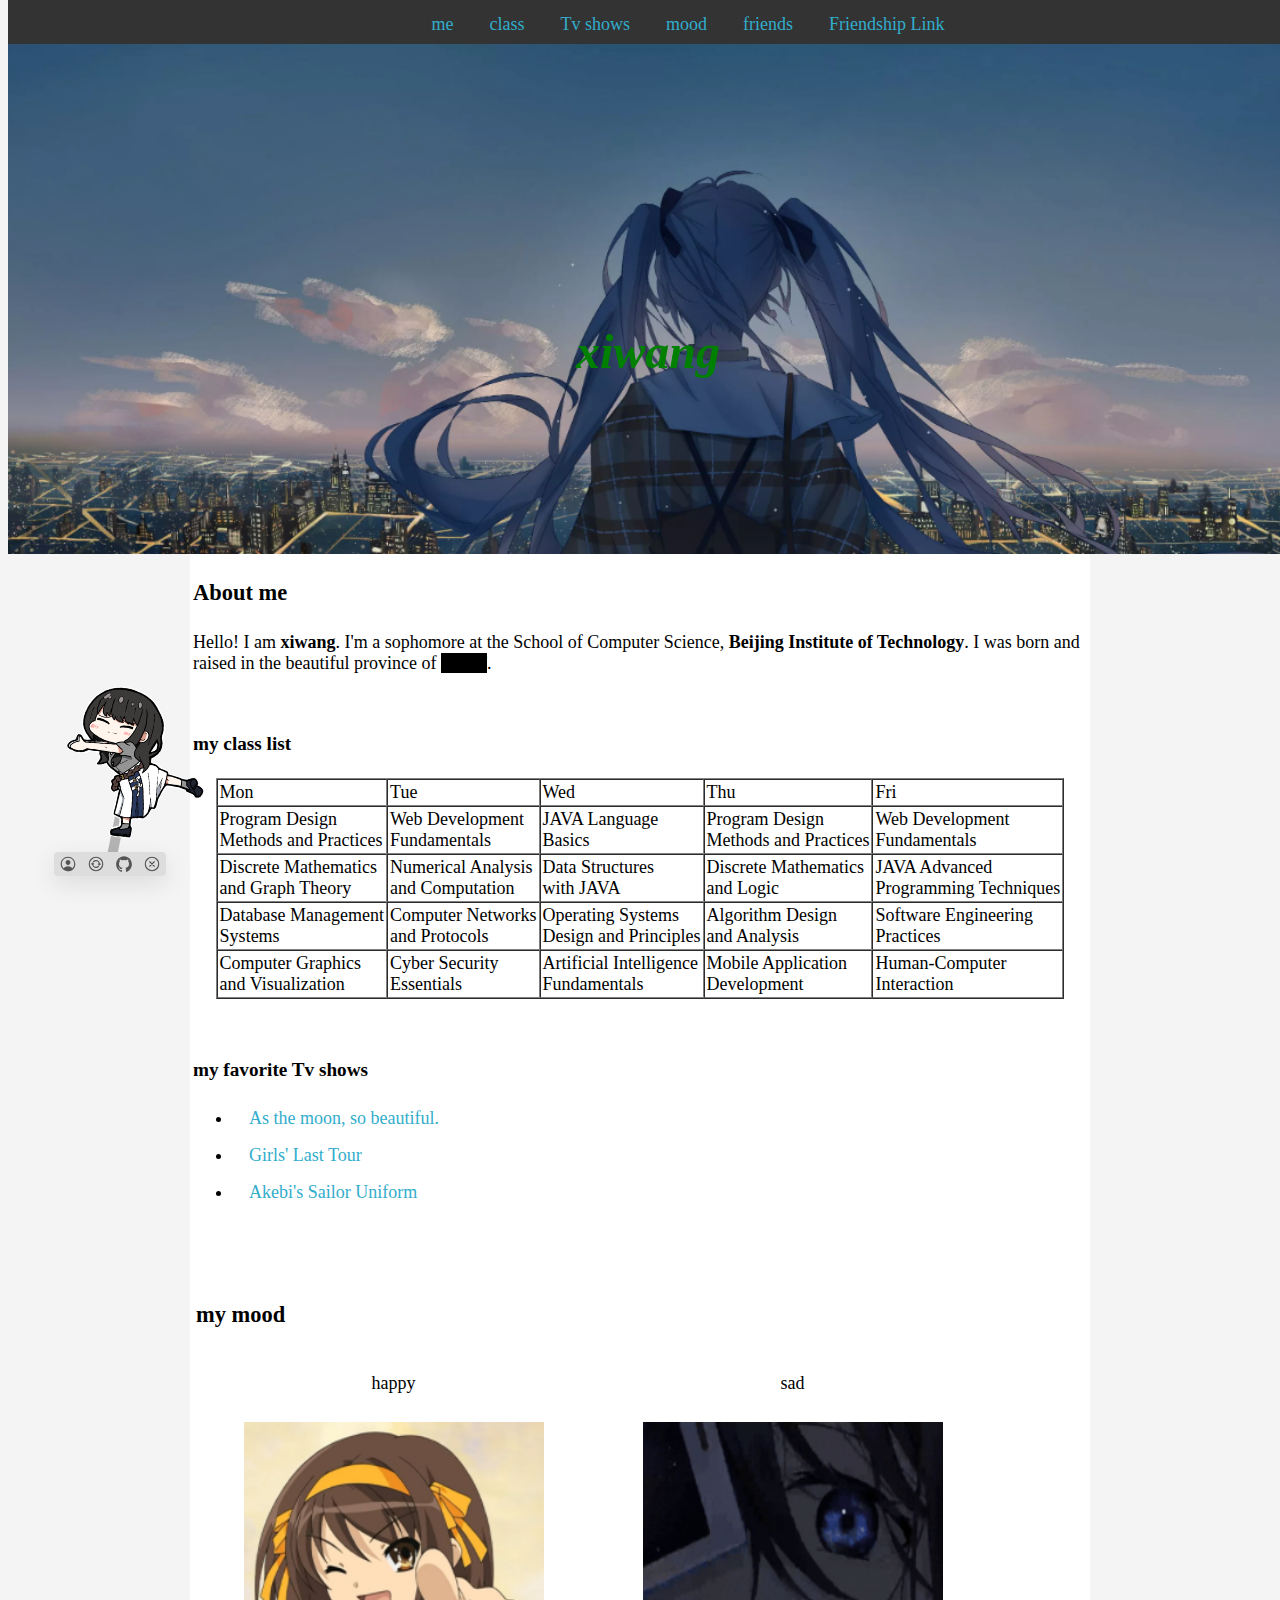
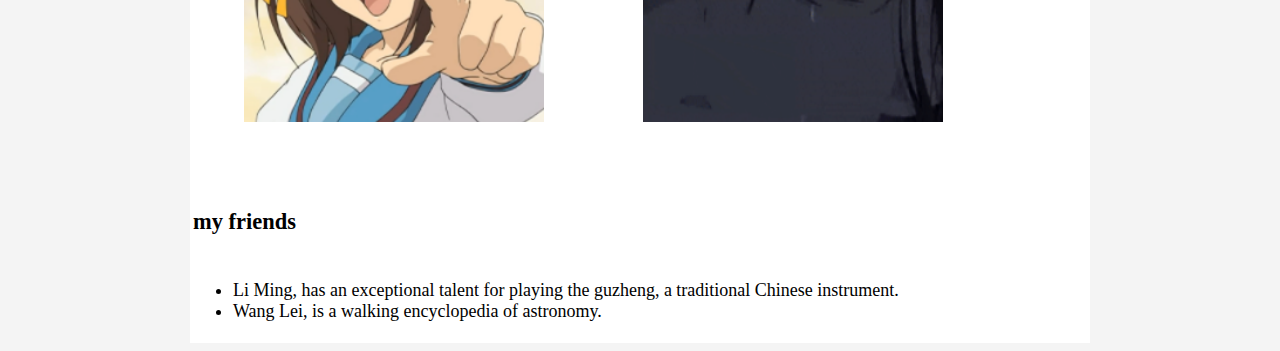
<file: 2023/10/01/firstweb/lab2/Aboutme.html>
<!DOCTYPE html>
<html>
<head>
    <meta charset="UTF-8">
    <title>
            About Me Page
    </title>
    <link rel="stylesheet" type="text/css" href="aboutme-style.css">
    <style>
            #sakana-widget {
                position: fixed;
                z-index: 101;
                left: 10px;
                bottom: 24px;
                height: 200px;
                width: 200px;
            }
            @media(max-width: 1024px) {
                #sakana-widget {
                    bottom: 10px;
                    left: 0px;
                    height: 120px;
                    width: 120px;
                }
            }
    </style>
</head>
<body>
    <div id="sakana-widget"></div>
       <script src="1.js"></script>
        <script>
          window.addEventListener('DOMContentLoaded', () =>
                             {new SakanaWidget({character: 'takina',autoFit: true }).mount('#sakana-widget')});
        </script>
        <ul class="daohang">
           <li class="font3">CONTENES</li>
           <li class="font2"><a href="#me">me</a> </li>
           <li class="font2"><a href="#class">class</a></li>
           <li class="font2"><a href="#Tv shows">Tv shows</a></li>
           <li class="font2"><a href="#mood">mood</a></li>
           <li class="font2"><a href="#friends">friends</a></li>
           
        </ul> 
        <div style="margin: auto"><ol class=hdaohang >
            <li class="font2"><a href="#me">me</a> </li>
            <li class="font2"><a href="#class">class</a></li>
            <li class="font2"><a href="#Tv shows">Tv shows</a></li>
            <li class="font2"><a href="#mood">mood</a></li>
            <li class="font2"><a href="#friends">friends</a></li>
            <div class="dropdown font2">
                <a href="#" class="dropbtn">Friendship Link</a>
                <div class="dropdown-content">
                  <a href="https://www.himiku.com/about/">himiku</a>
                  <a href="https://www.bilibili.com/">bilibili</a>
                  <a href="https://bgm.tv/anime">bangumi</a>
                </div>
              </div>
        </ol></div>            

            <br>
            <br>
        <TABLE class="myTable">
            
           
           <tr>
           <td  height="400"><h2 align="center"><font size="7">xiwang</font></h2></td>
           </tr>
       </TABLE>
       
       
    <TABLE  align="center" width="900" class="table1">
        <tr>
            <td class="font1"><h3><a name="me">About me</a></h3></td>
        </tr>
        <tr>
            <td class="font2">Hello! I am <b>xiwang</b>. I'm a sophomore at the School of Computer Science, <b>Beijing Institute of Technology</b>. 
                I was born and raised in the beautiful province of <i><b>Hubei</b></i>. 
            </td>
        </tr>
        <tr>
            <td>
                <br>
                <br>
                <h3 class="font1"><a name="class">my class list</a></h3>
            </td>
        </tr>
        <tr>
            <td align="center">
                <table border class="font2" cellspacing="0" cellpadding="2">
                    <tr>
                        <td>Mon</td>
                        <td>Tue</td>
                        <td>Wed</td>
                        <td>Thu</td>
                        <td>Fri</td>
                    </tr>
                    <tr>
                        <td>
                            Program Design<br> 
                            Methods and Practices
                        </td>
                        <td>
                            Web Development<br>
                            Fundamentals
                        </td>
                        <td>
                            JAVA Language<br>
                            Basics
                        </td>
                        <td>
                            Program Design<br>
                            Methods and Practices
                        </td>
                        <td>
                            Web Development<br>
                            Fundamentals
                        </td>
                    </tr>
                    <tr>
                        <td>
                            Discrete Mathematics<br>
                            and Graph Theory
                        </td>
                        <td>
                            Numerical Analysis<br>
                            and Computation
                        </td>
                        <td>
                            Data Structures<br>
                            with JAVA
                        </td>
                        <td>
                            Discrete Mathematics<br>
                            and Logic
                        </td>
                        <td>
                            JAVA Advanced<br>
                            Programming Techniques
                        </td>
                    </tr>
                    <tr>
                        <td>
                            Database Management<br>
                            Systems
                        </td>
                        <td>
                            Computer Networks<br>
                            and Protocols
                        </td>
                        <td>
                            Operating Systems<br>
                            Design and Principles
                        </td>
                        <td>
                            Algorithm Design<br>
                            and Analysis
                        </td>
                        <td>
                            Software Engineering<br>
                            Practices
                        </td>
                    </tr>
                    <tr>
                        <td>
                            Computer Graphics<br>
                            and Visualization
                        </td>
                        <td>
                            Cyber Security<br>
                            Essentials
                        </td>
                        <td>
                            Artificial Intelligence<br>
                            Fundamentals
                        </td>
                        <td>
                            Mobile Application<br>
                            Development
                        </td>
                        <td>
                            Human-Computer<br>
                            Interaction
                        </td>
                    </tr>
                </table>
                
            </td>
        </tr>
        <tr>
            <td >
                <br>
                <br>
                <h3 class="font1"><a name="Tv shows">my favorite Tv shows</a>
                </h3><ul class="font2" >
                    <li><a href="https://www.bilibili.com/bangumi/media/md5989" >As the moon, so beautiful.</a></li>
                    <li><a href="https://www.bilibili.com/bangumi/media/md6463">Girls' Last Tour</a></li>
                    <li><a href="https://www.bilibili.com/bangumi/media/md28236235">Akebi's Sailor Uniform</a></li>
                </ul>
            </td>
        </tr>
        <tr>
            <td>
                
                
                <table width="800">
                    <tr><td class="font1">
                        <br>
                        <br>
                        <h3><a name="mood">my mood</a></h3></td></tr>
                    <tr align="center">
                  <td ><p class="font2">happy </p>
                    <img src="1.png" alt="happy"  width="300" height="300" vspace="10">
                  </td>
                  <td align="center"><p class="font2">sad</p>
                    <img src="2.png" alt="sad"  width="300" height="300" vspace="10">
                  </td>
                 </tr>

              </table>
            </td>
        </tr>
        <tr>
           <td class="font1"><br>
            <br><h3><a name="friends">my friends</a></h3></td>
        </tr>
        <tr>
            <td>
                <ul class="font2">
                 <li> Li Ming, has an exceptional talent for playing the guzheng, a traditional Chinese instrument.</li>
                 <li> Wang Lei, is a walking encyclopedia of astronomy. </li>
                </ul>
            </td>
        </tr>
    
     



  
  
        </table>
</body>
</html>
</file>
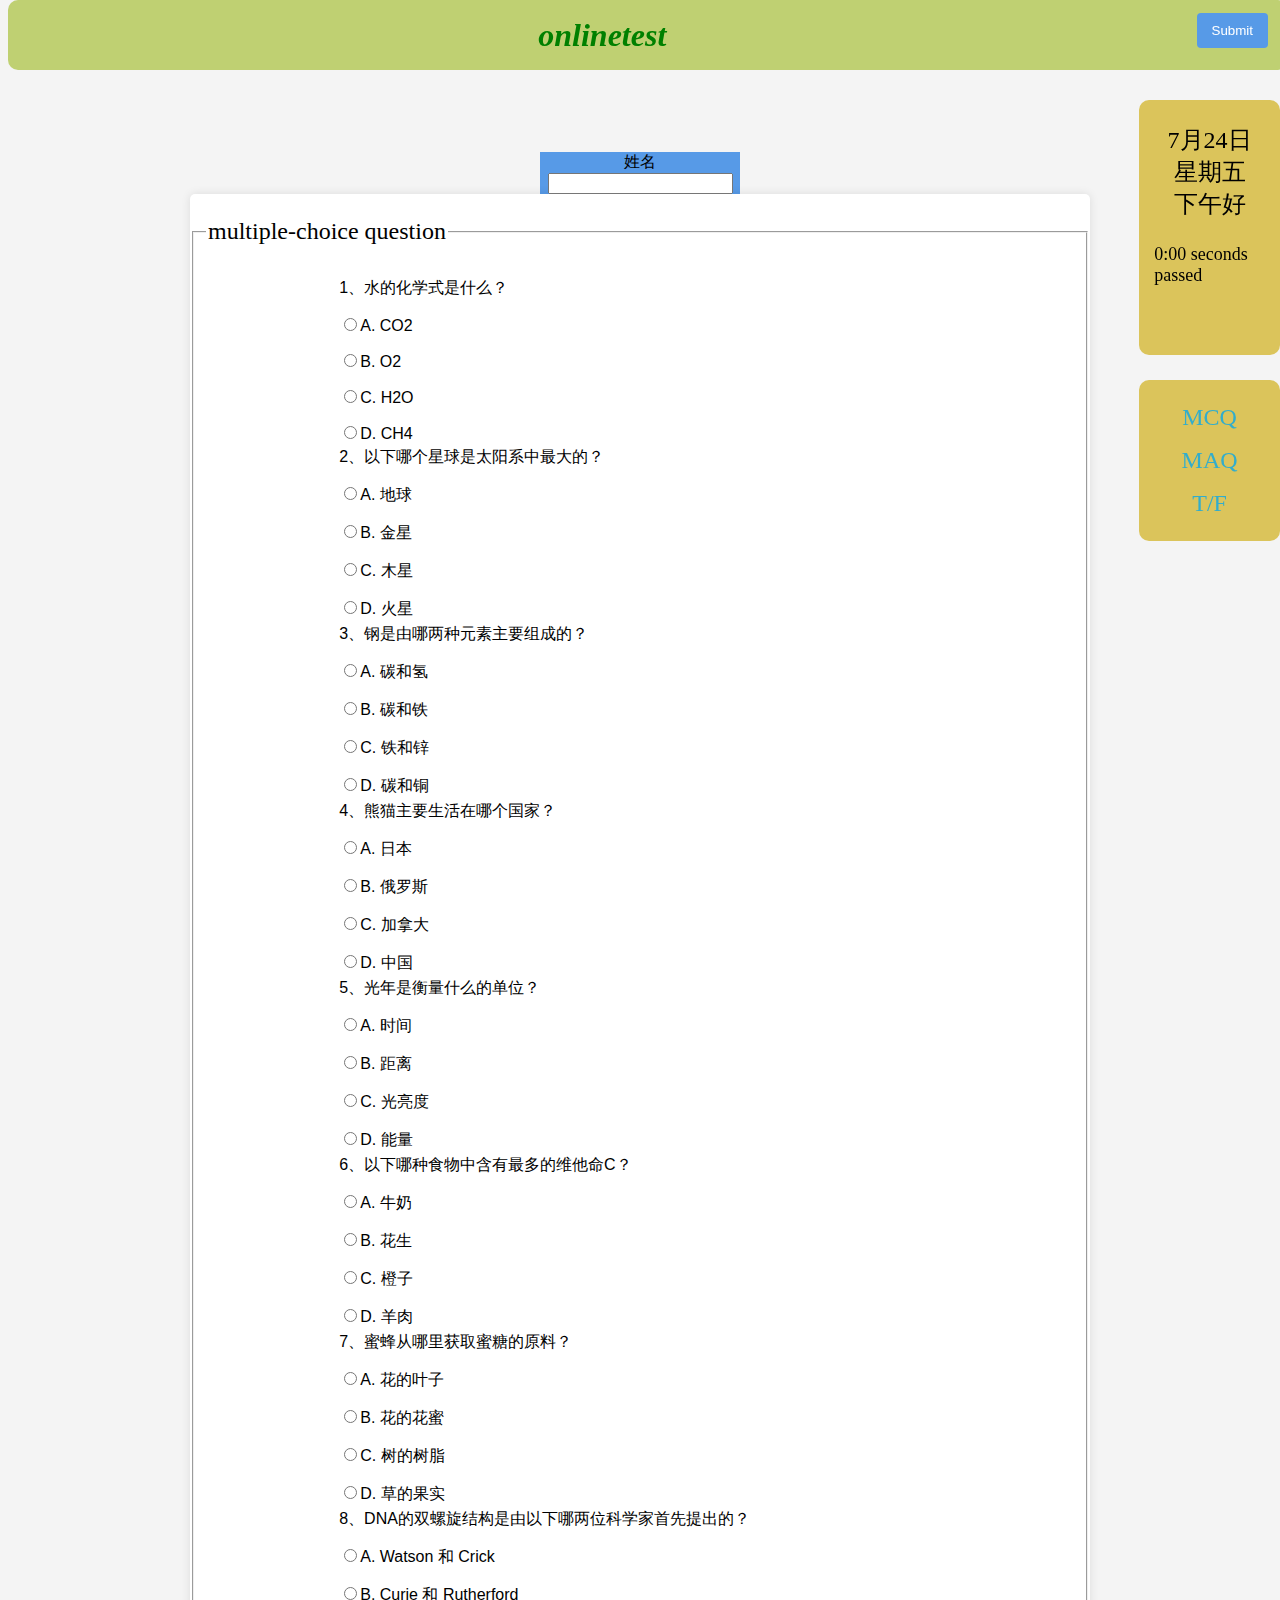
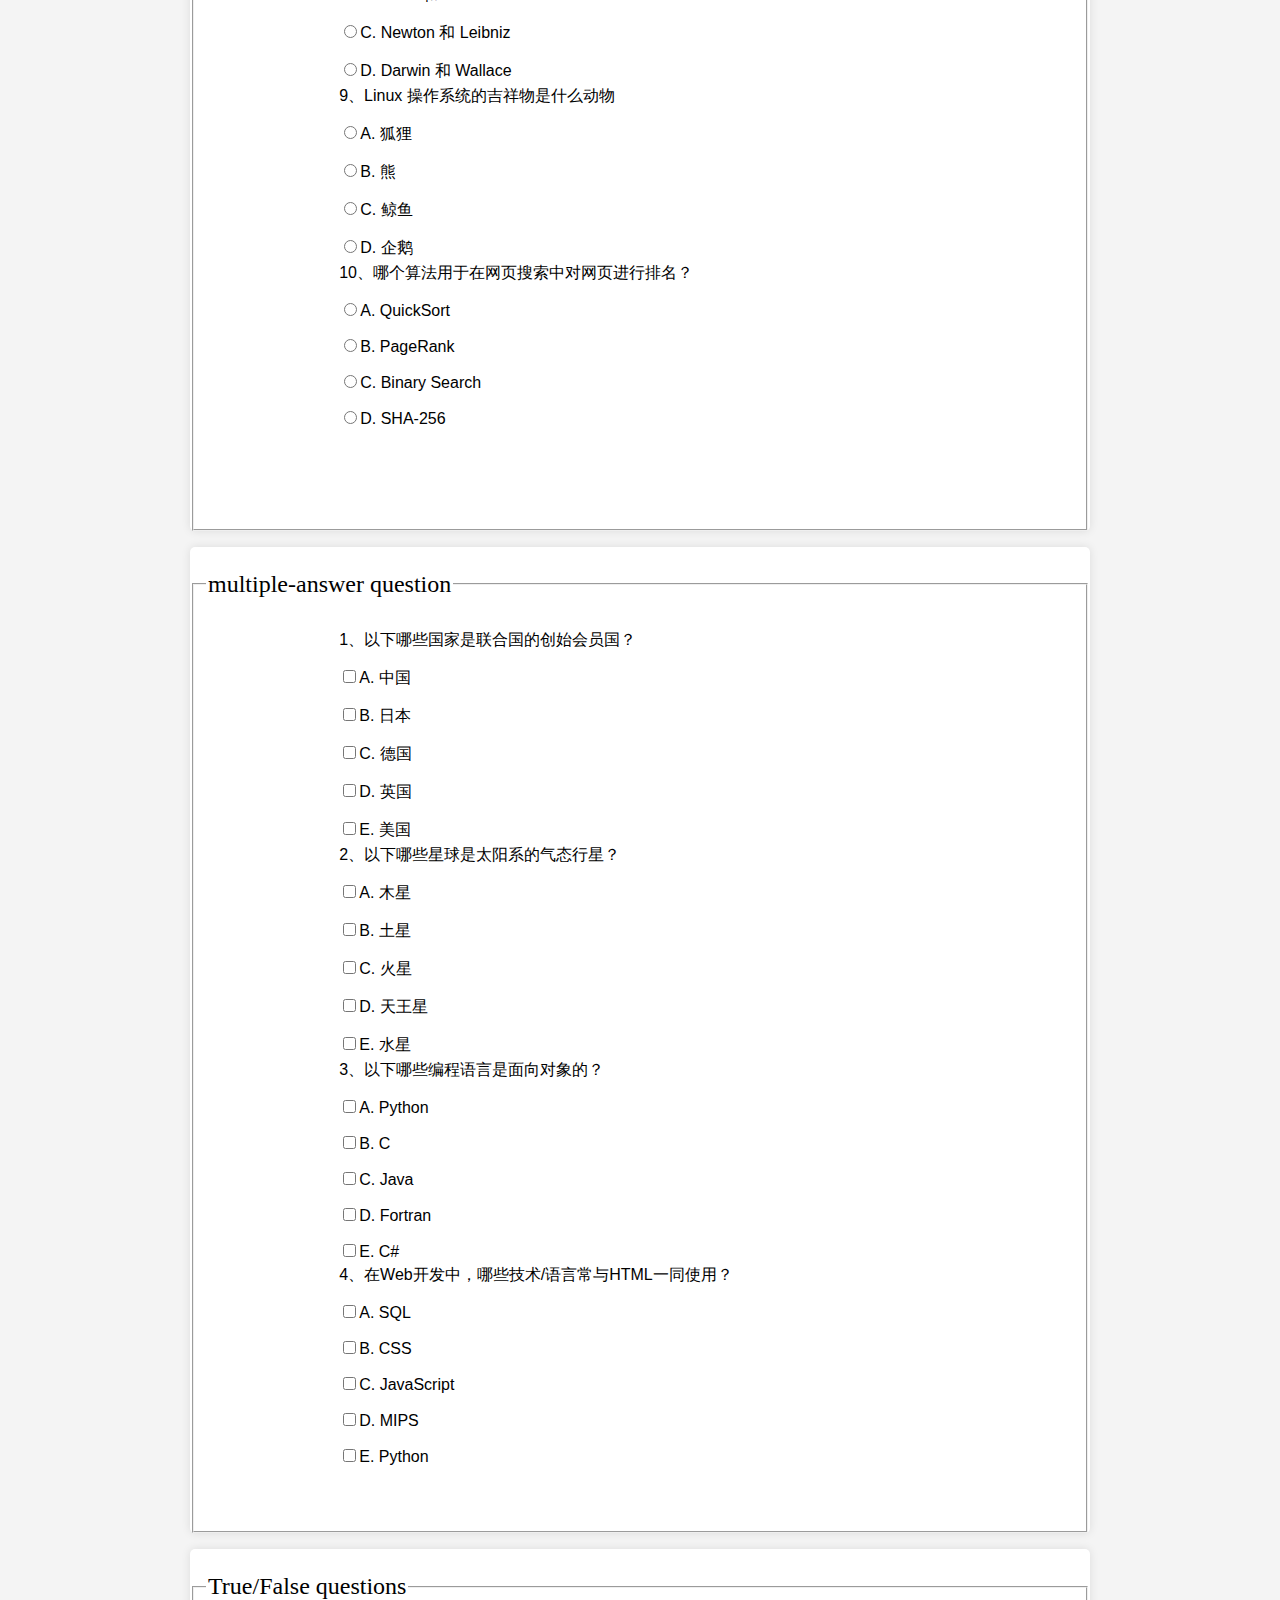
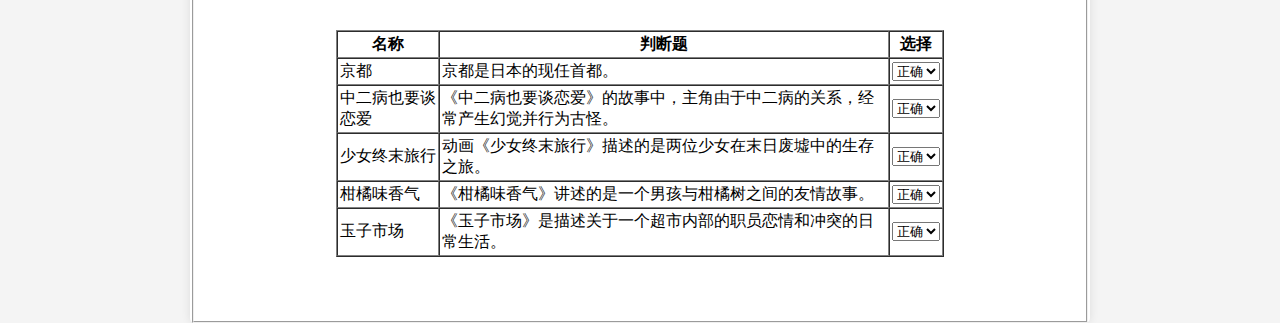
<file: 2023/10/01/onlinetest/lab3/onlinetest.html>
<html>
    <head>
        <meta charset="UTF-8">
        <title>onlinetest</title>
        <link rel="stylesheet" type="text/css" href="onlinetest.css">
    </head>
    <body>
        <div class="hdaohang">
        <h1>onlinetest</h1>
        
        <div class="input-group">
            <button onclick="countCO()">Submit</button>
            </div>
            
        </div>
        <br>
        <br>
        <br>
        <br>
        <br>
        <br>
        <br>
        <br>
        
        <div class="daohang2">
                <ul>
                    <li class="font2"><a href="#bl1">MCQ</a> </li>
                    <li class="font2"><a href="#bl2">MAQ</a></li>
                    <li class="font2"><a href="#bl3">T/F</a></li>
                </ul>
        </div>
        
        <div><form id="scoreForm" action="shujuku.asp" method="post"  class="form">
                <LABEL>姓名<INPUT type="text" name="fname"></LABEL>
                <input type="hidden" id="scoreValue" name="score" value="">
               </form>
            
               </div >  
        <div>
        <form action="#" method="post" class="form1">
           <FIELDSET><LEGEND><p class="font2"><a name=bl1> multiple-choice question</a></p></LEGEND>
            <table>               
                   
                <tr>
                    <td>
                        <p>1、水的化学式是什么？</p>
                        <p><label><INPUT type="radio" name="que1" value="1">A. CO2</label><br></p>
                        <p><label><INPUT type="radio" name="que1" value="2">B. O2</label><br></p>
                        <p><label><INPUT type="radio" name="que1" value="co">C. H2O</label><br></p>
                        <p><label><INPUT type="radio" name="que1" value="4">D. CH4</label><br></p>
                    </td> 
                </tr>
                <tr>
                    <td>
                        <p>2、以下哪个星球是太阳系中最大的？</p>                      
                        <p><label><INPUT type="radio" name="que2" value="1">A. 地球</label><br></p>
                        <p><label><INPUT type="radio" name="que2" value="2">B. 金星</label><br></p>
                        <p><label><INPUT type="radio" name="que2" value="co">C. 木星</label><br></p>
                        <p><label><INPUT type="radio" name="que2" value="4">D. 火星</label><br></p>
                    </td> 
                </tr>
                <tr>
                    <td>
                        <p>3、钢是由哪两种元素主要组成的？</p>
                        <p><label><INPUT type="radio" name="que3" value="1">A. 碳和氢</label><br></p>
                        <p><label><INPUT type="radio" name="que3" value="co">B. 碳和铁</label><br></p>
                        <p><label><INPUT type="radio" name="que3" value="3">C. 铁和锌</label><br></p>
                        <p><label><INPUT type="radio" name="que3" value="4">D. 碳和铜</label><br></p>
                    </td> 
                </tr>
                
                <tr>
                    <td>
                        <p>4、熊猫主要生活在哪个国家？</p>
                        <p><label><INPUT type="radio" name="que4" value="1">A. 日本</label><br></p>
                        <p><label><INPUT type="radio" name="que4" value="2">B. 俄罗斯</label><br></p>
                        <p><label><INPUT type="radio" name="que4" value="3">C. 加拿大</label><br></p>
                        <p><label><INPUT type="radio" name="que4" value="co">D. 中国</label><br></p>
                    </td> 
                </tr>
                
                <tr>
                    <td>
                        <p>5、光年是衡量什么的单位？</p>
                        <p><label><INPUT type="radio" name="que5" value="1">A. 时间</label><br></p>
                        <p><label><INPUT type="radio" name="que5" value="co">B. 距离</label><br></p>
                        <p><label><INPUT type="radio" name="que5" value="3">C. 光亮度</label><br></p>
                        <p><label><INPUT type="radio" name="que5" value="4">D. 能量</label><br></p>
                    </td> 
                </tr>
                
                <tr>
                    <td>
                        <p>6、以下哪种食物中含有最多的维他命C？</p>
                        <p><label><INPUT type="radio" name="que6" value="1">A. 牛奶</label><br></p>
                        <p><label><INPUT type="radio" name="que6" value="2">B. 花生</label><br></p>
                        <p><label><INPUT type="radio" name="que6" value="co">C. 橙子</label><br></p>
                        <p><label><INPUT type="radio" name="que6" value="4">D. 羊肉</label><br></p>
                    </td> 
                </tr>
                
                <tr>
                    <td>
                        <p>7、蜜蜂从哪里获取蜜糖的原料？</p>
                        <p><label><INPUT type="radio" name="que7" value="1">A. 花的叶子</label><br></p>
                        <p><label><INPUT type="radio" name="que7" value="co">B. 花的花蜜</label><br></p>
                        <p><label><INPUT type="radio" name="que7" value="3">C. 树的树脂</label><br></p>
                        <p><label><INPUT type="radio" name="que7" value="4">D. 草的果实</label><br></p>
                    </td> 
                </tr>
                
                <tr>
                    <td>
                        <p>8、DNA的双螺旋结构是由以下哪两位科学家首先提出的？</p>
                        <p><label><INPUT type="radio" name="que8" value="co">A. Watson 和 Crick</label><br></p>
                        <p><label><INPUT type="radio" name="que8" value="2">B. Curie 和 Rutherford</label><br></p>
                        <p><label><INPUT type="radio" name="que8" value="3">C. Newton 和 Leibniz</label><br></p>
                        <p><label><INPUT type="radio" name="que8" value="4">D. Darwin 和 Wallace</label><br></p>
                    </td> 
                </tr>
                <tr>
                    <td>
                        <p>9、Linux 操作系统的吉祥物是什么动物</p>
                        <p><label><INPUT type="radio" name="que9" value="1">A. 狐狸</label><br></p>
                        <p><label><INPUT type="radio" name="que9" value="2">B. 熊</label><br></p>
                        <p><label><INPUT type="radio" name="que9" value="3">C. 鲸鱼</label><br></p>
                        <p><label><INPUT type="radio" name="que9" value="co">D. 企鹅</label><br></p>
                    </td> 
                </tr>
                <tr>
                    <td>
                        <p>10、哪个算法用于在网页搜索中对网页进行排名？</p>
                        <p><label><INPUT type="radio" name="que10" value="1">A. QuickSort</label><br></p>
                        <p><label><INPUT type="radio" name="que10" value="co">B. PageRank</label><br></p>
                        <p><label><INPUT type="radio" name="que10" value="3">C. Binary Search</label><br></p>
                        <p><label><INPUT type="radio" name="que10" value="4">D. SHA-256</label><br></p><br>
            <br>
            <br>
            <br>
                    </td> 
                </tr>
                
            </table></FIELDSET></form> 
            
            <form class="form1">
                <FIELDSET><LEGEND><p class="font2"><a name=bl2>multiple-answer question</a></p></LEGEND>
            <table>
              
                <tr>
                    <td>
                        <p>1、以下哪些国家是联合国的创始会员国？</p>
                        <p><label><INPUT type="checkbox" name="check1" value="1">A. 中国</label><br></p>
                        <p><label><INPUT type="checkbox" name="check1" value="5">B. 日本</label><br></p>
                        <p><label><INPUT type="checkbox" name="check1" value="4">C. 德国</label><br></p>
                        <p><label><INPUT type="checkbox" name="check1" value="2">D. 英国</label><br></p>
                        <p><label><INPUT type="checkbox" name="check1" value="3">E. 美国</label><br></p>
                    </td>
                </tr>
                <tr>
                    <td>
                        <p>2、以下哪些星球是太阳系的气态行星？</p>
                        <p><label><INPUT type="checkbox" name="check2" value="1">A. 木星</label><br></p>
                        <p><label><INPUT type="checkbox" name="check2" value="2">B. 土星</label><br></p>
                        <p><label><INPUT type="checkbox" name="check2" value="4">C. 火星</label><br></p>
                        <p><label><INPUT type="checkbox" name="check2" value="3">D. 天王星</label><br></p>
                        <p><label><INPUT type="checkbox" name="check2" value="5">E. 水星</label><br></p>
                    </td>
                </tr>
                <tr>
                    <td>
                        <p>3、以下哪些编程语言是面向对象的？</p>
                        <p><label><INPUT type="checkbox" name="check3" value="1">A. Python</label><br></p>
                        <p><label><INPUT type="checkbox" name="check3" value="5">B. C</label><br></p>
                        <p><label><INPUT type="checkbox" name="check3" value="2">C. Java</label><br></p>
                        <p><label><INPUT type="checkbox" name="check3" value="4">D. Fortran</label><br></p>
                        <p><label><INPUT type="checkbox" name="check3" value="3">E. C#</label><br></p>
                    </td>
                </tr>                
                <tr>
                    <td>
                        <p>4、在Web开发中，哪些技术/语言常与HTML一同使用？</p>
                        <p><label><INPUT type="checkbox" name="check4" value="5">A. SQL</label><br></p>
                        <p><label><INPUT type="checkbox" name="check4" value="1">B. CSS</label><br></p>
                        <p><label><INPUT type="checkbox" name="check4" value="2">C. JavaScript</label><br></p>
                        <p><label><INPUT type="checkbox" name="check4" value="4">D. MIPS</label><br></p>
                        <p><label><INPUT type="checkbox" name="check4" value="3">E. Python</label><br></p>
                            <br>
                            <br>

                    </td>
                </tr>
            </table>
        </FIELDSET>

            </form>    

                        <form action="#" method="post" id="animeForm" class="form1">
                            <FIELDSET><LEGEND><p class="font2"><a name=bl3>True/False questions</a></p ></LEGEND>
                            
                            <table border="1" cellspacing="0" cellpadding="2">
                                <thead>
                                    <tr>
                                        <th>名称</th>
                                        <th>判断题</th>
                                        <th>选择</th>
                                    </tr>
                                </thead>
                                <tbody>
                                    <tr>
                                        <td>京都</td>
                                        <td>京都是日本的现任首都。</td>
                                        <td>
                                            <select name="question1">
                                                <option value="false">正确</option>
                                                <option value="true">错误</option>
                                            </select>
                                        </td>
                                    </tr>
                                    <tr>
                                        <td>中二病也要谈恋爱</td>
                                        <td>《中二病也要谈恋爱》的故事中，主角由于中二病的关系，经常产生幻觉并行为古怪。</td>
                                        <td>
                                            <select name="question2">
                                                <option value="true">正确</option>
                                                <option value="false">错误</option>
                                            </select>
                                        </td>
                                    </tr>
                                    <tr>
                                        <td>少女终末旅行</td>
                                        <td>动画《少女终末旅行》描述的是两位少女在末日废墟中的生存之旅。</td>
                                        <td>
                                            <select name="question3">
                                                <option value="true">正确</option>
                                                <option value="false">错误</option>
                                            </select>
                                        </td>
                                    </tr>
                                    <tr>
                                        <td>柑橘味香气</td>
                                        <td>《柑橘味香气》讲述的是一个男孩与柑橘树之间的友情故事。</td>
                                        <td>
                                            <select name="question4">
                                                <option value="false">正确</option>
                                                <option value="true">错误</option>
                                            </select>
                                        </td>
                                    </tr>
                                    <tr>
                                        <td>玉子市场</td>
                                        <td>《玉子市场》是描述关于一个超市内部的职员恋情和冲突的日常生活。</td>
                                        <td>
                                            <select name="question5">
                                                <option value="false">正确</option>
                                                <option value="true">错误</option>
                                            </select>
                                        </td>
                                    </tr>
                                </tbody>
                            </FIELDSET>
                            </table>
                            <br>
                            
                        </form>                                                                              
            <div class="daohang">          
                    <p class="font2">
                        <SCRIPT>    
                            myDate = new Date();  //创建一个日期对象。
                            myHour = myDate.getHours();  //获得当前的小时数。
                            
                                if(myHour<6)  //根据小时数显示不同的欢迎信息。
                                  welcomeString="凌晨好";
                                else if(myHour<9)
                                  welcomeString="早上好";
                                else if(myHour<12)
                                  welcomeString="上午好";
                                else if(myHour<14)
                                  welcomeString="中午好";
                                else if(myHour<17)
                                  welcomeString="下午好";
                                else if(myHour<19)
                                  welcomeString="傍晚好";
                                else if(myHour<22)
                                  welcomeString="晚上好";
                                else
                                  welcomeString="夜里好";
                            arrayDay=["日" , "一" , "二" , "三" , "四" , "五" , "六" ];  /*定义一个字符数组以显示星期数*/
                            document.write((myDate.getMonth()+1) + "月" + myDate.getDate() + "日<br>");
                            document.write("星期" + arrayDay[myDate.getDay()] +"<br>");
                            document.write(welcomeString);
                            
                            </SCRIPT>
                    </p>
                    <div class="font1">
                        <span id="elapsedTime" >0:00</span> seconds passed 
                    </div>
                        <script>
                            let startTime = new Date();  // 当前页面打开的时间
                        
                            // 每秒更新一次已过时间
                            setInterval(function() {
                                let now = new Date();
                                let elapsedSeconds = Math.floor((now - startTime) / 1000);  // 转换为秒
                                let minutes = Math.floor(elapsedSeconds / 60);
                                let seconds = elapsedSeconds - (minutes * 60);
                                let displayText = minutes + ":" + (seconds < 10 ? "0" : "") + seconds;
                        
                                // 更新显示时间的元素
                                document.getElementById('elapsedTime').textContent = minutes + ":" + (seconds < 10 ? "0" : "") + seconds;
                                
            
                            }, 1000);  // 每1000毫秒（即1秒）更新一次
                            
                        </script>
               <br>
               <br>
               <br>
                        </div>
            <br>
            <br>
        
        </div>
        <script>
            function countSelectedCO() {
             // 使用querySelectorAll选择所有已选中的单选按钮，它的value值为'co'
              const coSelectedInputs = document.querySelectorAll('input[type="radio"][value="co"]:checked');
    
             // 输出选中的数量
              console.log(coSelectedInputs.length);
              return coSelectedInputs.length;
            }
            function countRowsSelectedAll123() {
                    // 获取所有的<tr>标签
                      const rows = document.querySelectorAll('tr');
    
                      let count = 0;

                      rows.forEach(row => {
                     // 对于每一行，检查是否所有的值1、2和3的复选框都已选中
                    if (row.querySelector('input[type="checkbox"][value="1"]:checked') &&
                       row.querySelector('input[type="checkbox"][value="2"]:checked') &&
                       row.querySelector('input[type="checkbox"][value="3"]:checked')) {
                       count++;
                        }
                       });

                     // 输出满足条件的行数
                    console.log(count);
                     return count;
                     }
                     function countTrueAnswers() {
                                 // 获取所有<select>元素
                              const selects = document.querySelectorAll('#animeForm select');
    
                                let trueCount = 0;

                                // 遍历每一个<select>并检查它的值
                              selects.forEach(select => {
                              if (select.value === "true") {
                                     trueCount++;
                            }
                              });
                              
                      return trueCount;
}



            function countCO() {
                   const count = countSelectedCO()*5+countRowsSelectedAll123()*12.5+countTrueAnswers();
                   document.getElementById('scoreValue').value = count;
                   document.getElementById('scoreForm').submit();

                   let startTime = new Date();  // 当前页面打开的时间
                   let elapsedElement = document.getElementById('elapsedTime');
                   let displayText = elapsedElement.textContent;
                
               
                alert('你的得分是: ' + count+'\n'+'\n'+'你的用时是'+displayText);
            }
        </script>       
    </body>
</html>
</file>
<file: 2023/10/01/firstweb/lab2/aboutme-style.css>
h2 {text-align: center;font-family: Times;font-style:italic ;color:green;}
.center{text-align:center}

#idstyle{font-family:'Times New Roman', Times, serif;font-style:italic;text-align: center;}
.font1 {font-family: Comic Sans MS; font-size: larger;}
.font2 {font-family: Trebuchet MS; font-size:large;}
.font3 {font-family: Trebuchet MS; font-size:large;color:#c3d8da;}
body {
  background-color: #f4f4f4;
}
.table1{
  background-color: #fff;
}
.myTable {
  background-image: url(3.png);
  background-size: cover;
  width: 100vw;
  margin: 0 auto;
  position: relative;
}
.myTable::before {
  content: "";
  display: block;
  padding-top: 8%; /* 9/16 = 0.5625，所以设置为56.25% */
}
select {
    background-color: lightblue;
  }
  ul a {
    display: block;
    color: #32adcc;
    padding: 8px 16px;
    text-decoration: none;
   
}
ul.daohang li {
  
  text-align: right; 
}
li a:hover {
  background-color: #3e9a9e;
  color: white;
}
.daohang{
  list-style-type: none;
  margin: 0;
  padding: 0;
  width: 10%;
  background-color: transparent;
  position: fixed;
  top:200px;
  height: 100%;
  overflow: auto;
  
  right: 0;
}
i{
  background-color:black;
  color:black;
}
i:hover{
  background-color: #3e9a9e;
  color: white;
}
ol li{
  display:inline-block;
}
ol li form {
  display: inline-block;
}
ol a{
 

  color: #32adcc;
  padding: 16px 16px;
  text-decoration: none;
  
}
.hdaohang{
  position: fixed;
  top: 0;
  width: 100%;
  text-align: center;
  background-color:#333;
  margin: 0;
  height:50px;
}
.dropdown
{
  display:inline-block;
}

  .dropdown a:hover{
    background-color: #3e9a9e;
    color:aliceblue;
  }
  .dropdown-content a
  {
    color:black;
    padding:12px 16px;
    text-decoration:none;
    display:block;
  }
  .dropdown:hover .dropdown-content
  {
    display:block;
  }
  .dropdown-content a:hover 
  {background-color:#64aad3bb ;
    color:aliceblue;
  }
  .dropdown-content
  {
    display:none;
    position:absolute;
    background-color:#adc6d6;
    min-width:160px;
    box-shadow:0px 8px 16px 0px rgba(0,0,0,0.2);
  }
  .dropdown:hover .dropbtn,
.dropdown-content:hover ~ .dropbtn {
    background-color: #3e9a9e;
    color: aliceblue;
}
.dropbtn
  {
    display:inline-block;
    
    text-align:center;
    padding:14px 16px;
    text-decoration:none;
  }
</file>
<file: 2023/10/01/onlinetest/lab3/onlinetest.css>
h1 {text-align: center;font-family: Times;font-style:italic ;color:green;margin: 0 auto; text-align: center; flex-grow: 1;}
table {
    margin-left: auto;
    margin-right: auto;
    width: 70%;
}
body {
    font-family: Arial, sans-serif;
    background-color: #f4f4f4;
    
    justify-content: center;
    align-items: center;
    height: 100vh;
}
.form1 {
    background-color: #fff;
    padding: 0px;
    border-radius: 5px;
    box-shadow: 0 0 10px rgba(0, 0, 0, 0.1);
    width: 900px;
    margin-left: auto;
    margin-right: auto;
}
input[type="submit"] {
    background-color: #579ae7;
    color: #fff;
    border: none;
    border-radius: 4px;
    padding: 10px 15px;
    cursor: pointer;
    transition: background-color 0.3s ease;

}
.font2 {font-family: Trebuchet MS; font-size:24px;text-align: center;}
input[type="submit"]:hover {
    background-color: #0056b3;
}
.input-group {
    display: flex;             /* 使用Flexbox布局 */
    justify-content: flex-end;   /* 水平居中内容 */ 
    margin-bottom: 10px;      
    margin-right: 20px;  
    gap: 10px;  
}
button {
    background-color: #579ae7;
    color: #fff;
    border: none;
    border-radius: 4px;
    padding: 10px 15px;
    cursor: pointer;
    transition: background-color 0.3s ease;
}
button:hover{
    background-color: #0056b3;
}
.daohang{
    list-style-type: none;
    margin: 0;
    padding: 0;
    width: 11%;
    background-color: #dbc45b;
    position: fixed;
    top:100px;
    border-radius: 10px;
    overflow: auto;
    right: 0;
  }
  .daohang2{
    list-style-type: none;
    margin: 0;
    padding: 0;
    width: 11%;
    background-color: #dbc45b;
    position: fixed;
    top:380px;
    border-radius: 10px;
    overflow: auto;
    right: 0;
  }

  .hdaohang{
    display: flex;           /* 声明为Flexbox容器 */
    justify-content: space-between;  /* 子项两端对齐，中间最大间隙 */
    align-items: center;     /* 垂直居中子项 */
    
    position: fixed;
    top: 0;
    width: 100%;
    text-align: center;
    background-color: rgba(177, 199, 81, 0.8);;
    margin: 0;
    height:70px;
    border-radius: 10px;
     
  }
  ul a {
    display: block;
    color: #32adcc;
    padding: 8px 16px;
    text-decoration: none;
   
}
li a:hover {
    background-color: #3e9a9e;
    color: white;
  }
  .daohang2 ul {
    list-style-type: none;
    padding-left: 0; /* 这将去除任何默认的缩进 */
}
.font1{font-family: Trebuchet MS; font-size:large;margin: 15px;}
.form{
    background-color: #579ae7;
    text-align: center;
   width: 200px;
  margin: 0 auto;
}
</file>
